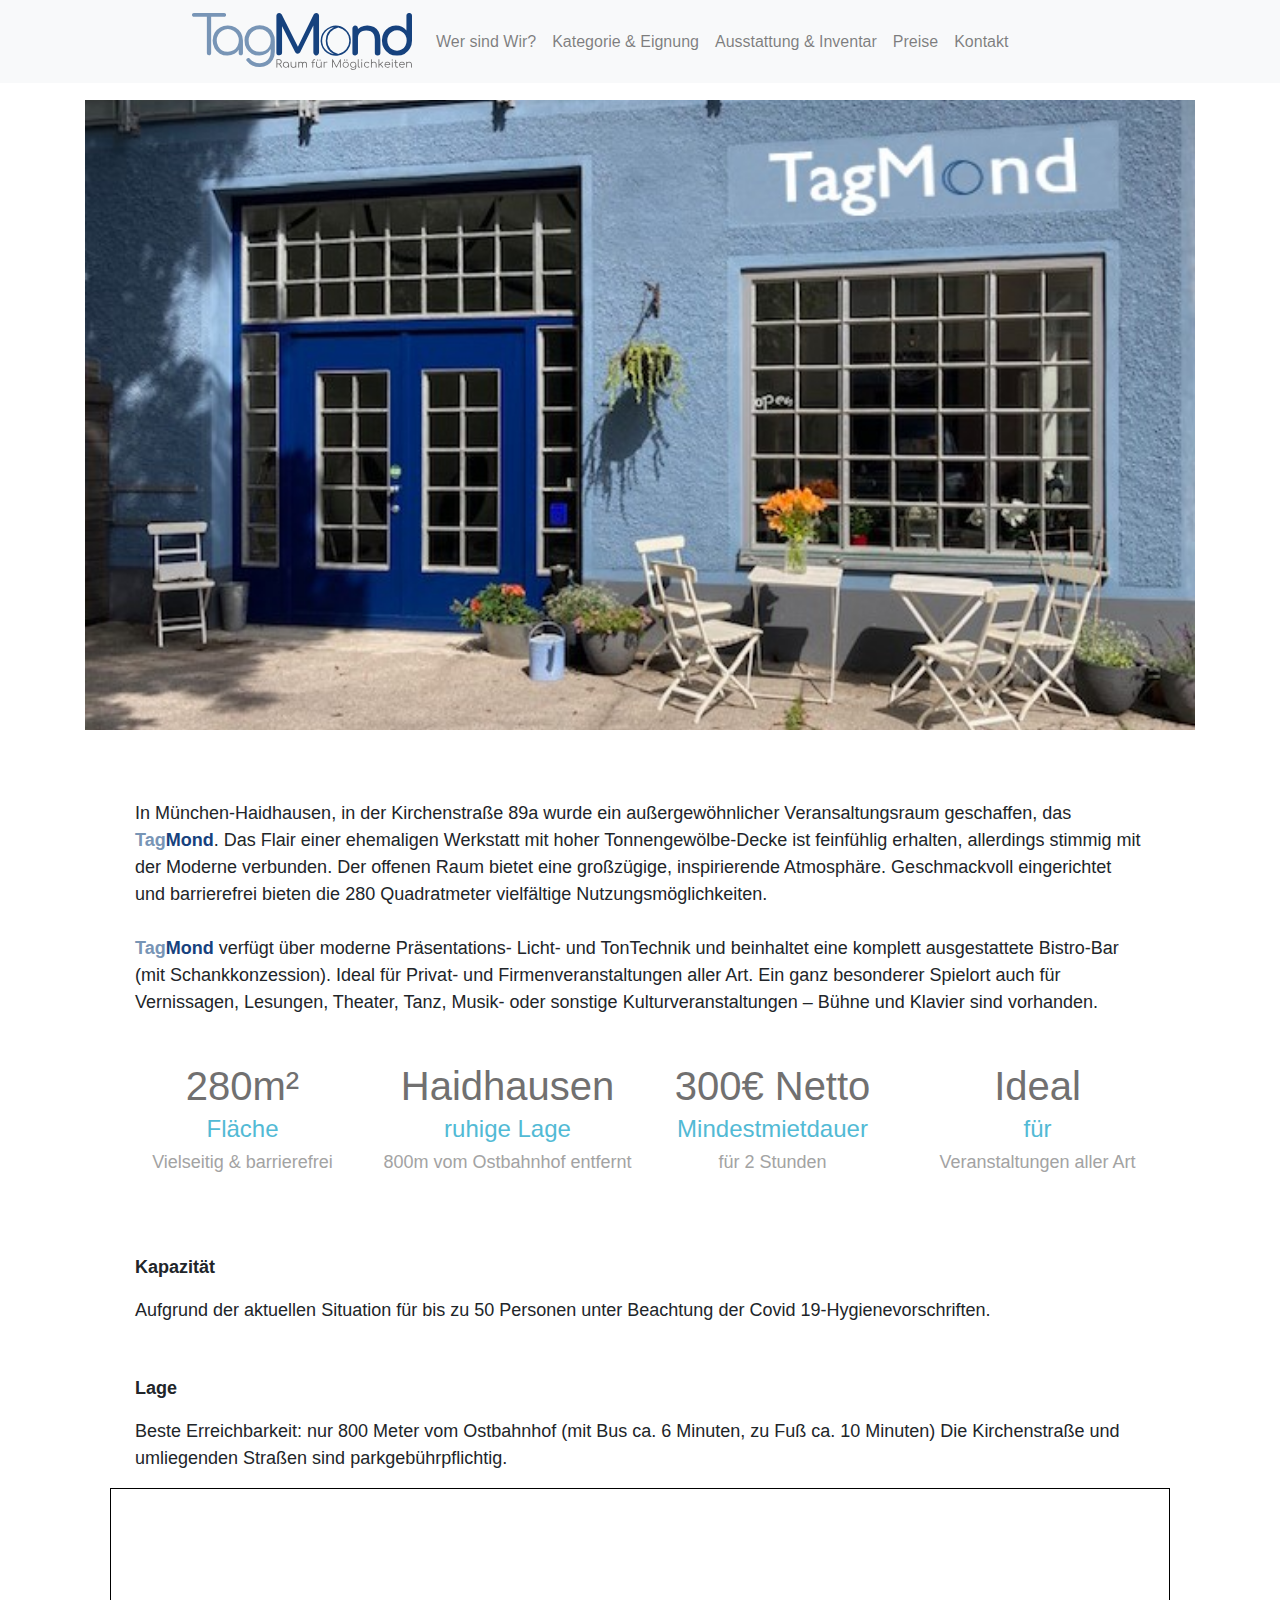
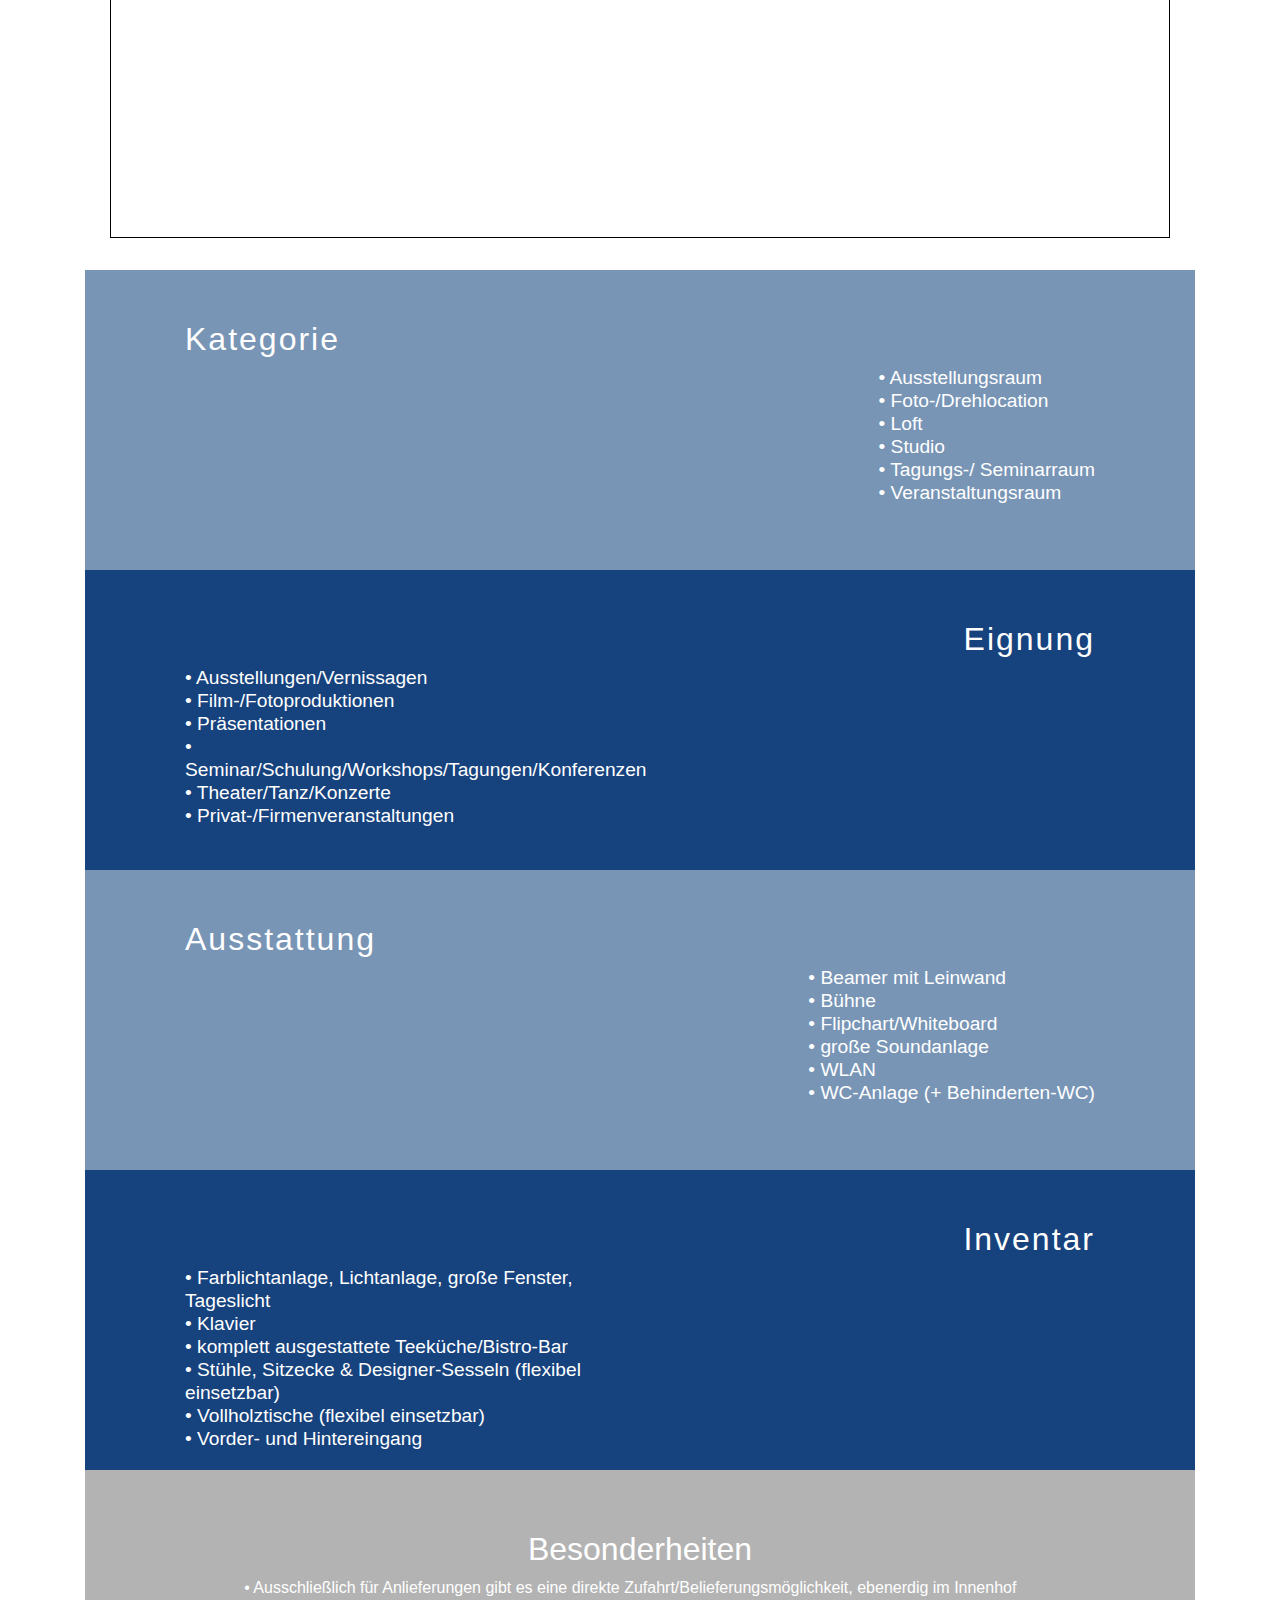
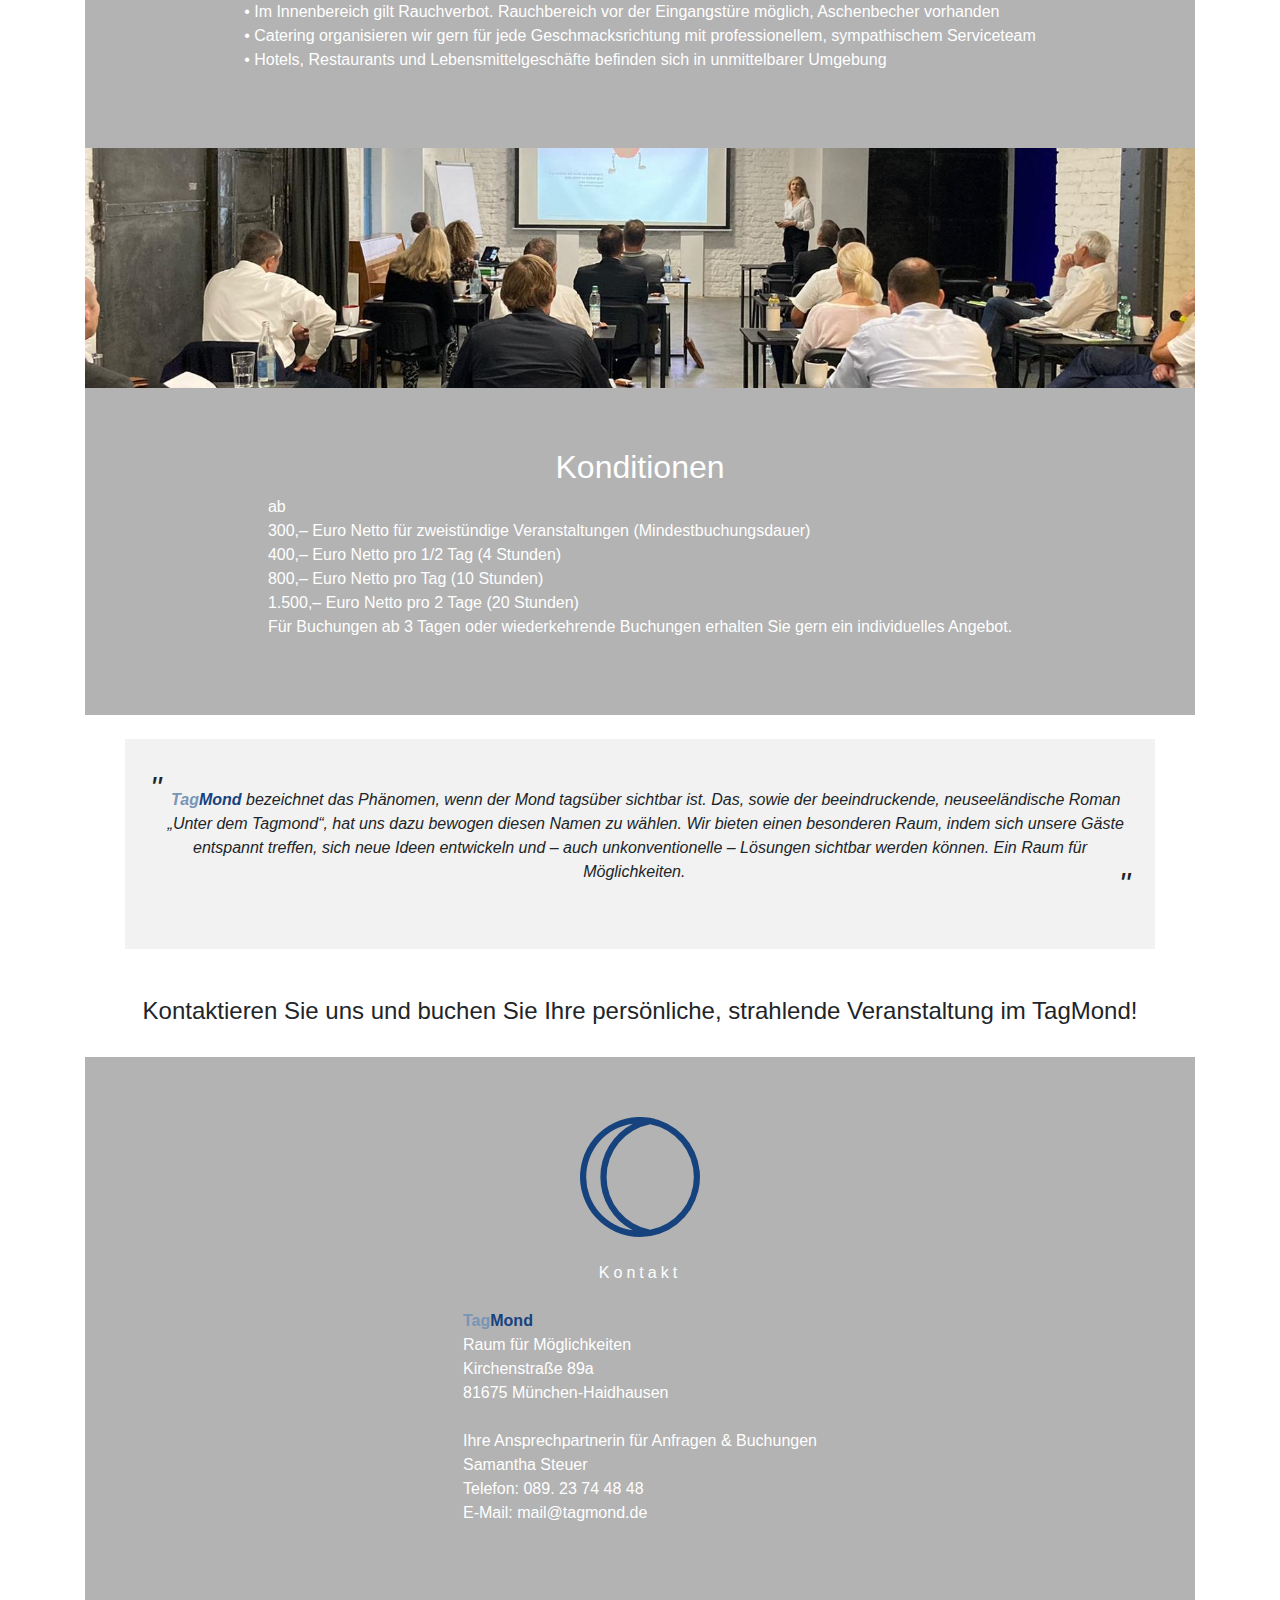
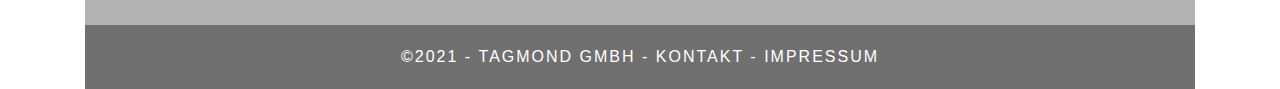
<file: index.html>
<!DOCTYPE html>
<html lang="en">
<head>
    <meta charset="UTF-8">
    <title>TagMond</title>

    <link rel="apple-touch-icon" sizes="57x57" href="favicon/apple-icon-57x57.png">
    <link rel="apple-touch-icon" sizes="60x60" href="favicon/apple-icon-60x60.png">
    <link rel="apple-touch-icon" sizes="72x72" href="favicon/apple-icon-72x72.png">
    <link rel="apple-touch-icon" sizes="76x76" href="favicon/apple-icon-76x76.png">
    <link rel="apple-touch-icon" sizes="114x114" href="favicon/apple-icon-114x114.png">
    <link rel="apple-touch-icon" sizes="120x120" href="favicon/apple-icon-120x120.png">
    <link rel="apple-touch-icon" sizes="144x144" href="favicon/apple-icon-144x144.png">
    <link rel="apple-touch-icon" sizes="152x152" href="favicon/apple-icon-152x152.png">
    <link rel="apple-touch-icon" sizes="180x180" href="favicon/apple-icon-180x180.png">
    <link rel="icon" type="image/png" sizes="192x192"  href="favicon/android-icon-192x192.png">
    <link rel="icon" type="image/png" sizes="32x32" href="favicon/favicon-32x32.png">
    <link rel="icon" type="image/png" sizes="96x96" href="favicon/favicon-96x96.png">
    <link rel="icon" type="image/png" sizes="16x16" href="favicon/favicon-16x16.png">
    <meta name="msapplication-TileColor" content="#ffffff">
    <meta name="msapplication-TileImage" content="/ms-icon-144x144.png">
    <meta name="theme-color" content="#ffffff">

    <link rel="stylesheet" href="singlePageTemplate.css">
    <link rel="stylesheet" href="https://stackpath.bootstrapcdn.com/bootstrap/4.3.1/css/bootstrap.min.css" integrity="sha384-ggOyR0iXCbMQv3Xipma34MD+dH/1fQ784/j6cY/iJTQUOhcWr7x9JvoRxT2MZw1T" crossorigin="anonymous">
    <script src="https://code.jquery.com/jquery-3.3.1.slim.min.js" integrity="sha384-q8i/X+965DzO0rT7abK41JStQIAqVgRVzpbzo5smXKp4YfRvH+8abtTE1Pi6jizo" crossorigin="anonymous"></script>
    <script src="https://cdnjs.cloudflare.com/ajax/libs/popper.js/1.14.7/umd/popper.min.js" integrity="sha384-UO2eT0CpHqdSJQ6hJty5KVphtPhzWj9WO1clHTMGa3JDZwrnQq4sF86dIHNDz0W1" crossorigin="anonymous"></script>
    <script src="https://stackpath.bootstrapcdn.com/bootstrap/4.3.1/js/bootstrap.min.js" integrity="sha384-JjSmVgyd0p3pXB1rRibZUAYoIIy6OrQ6VrjIEaFf/nJGzIxFDsf4x0xIM+B07jRM" crossorigin="anonymous"></script>
    <script src="https://ajax.googleapis.com/ajax/libs/jquery/3.5.1/jquery.min.js"></script>
    <link rel="stylesheet" href="styles.css">
</head>
<body>
<nav class="navbar navbar-expand-lg navbar-light bg-light sticky">
    <a class="navbar-brand" href="#">
        <img id="" width="220" height="auto" src="TagMondLogo.svg" alt="TagMond - Logo">
    </a>
    <button class="navbar-toggler" type="button" data-toggle="collapse" data-target="#navbarNav" aria-controls="navbarNav" aria-expanded="false" aria-label="Toggle navigation">
        <span class="navbar-toggler-icon"></span>
    </button>
    <div class="collapse navbar-collapse" id="navbarNav">
        <ul class="navbar-nav">
            <li class="nav-item ">
                <a class="nav-link" href="#WerSindWir">Wer sind Wir? <span class="sr-only">(current)</span></a>
            </li>
            <li class="nav-item">
                <a class="nav-link" href="#kunde">Kategorie & Eignung</a>
            </li>
            <li class="nav-item">
                <a class="nav-link" href="#eundi">Ausstattung & Inventar</a>
            </li>
            <li class="nav-item">
                <a class="nav-link" href="#preise">Preise</a>
            </li>
            <li class="nav-item">
                <a class="nav-link" href="#kontakt">Kontakt</a>
            </li>
        </ul>
    </div>
</nav>

<!-- Main Container -->
<div class="container">
    <!-- Navigation -->




    <!-- Hero Section -->

        <img alt="Kirchenstrasse 89a" id="heroImg" src="K89a_1.jpg">
    <span id="WerSindWir"></span>
<!--        <h2 class="hero_header">HERO <span class="light">LIGHT</span></h2>-->
<!--        <p class="tagline">Light is a simple one page website</p>-->

    <!-- About Section -->
    <section class="about" id="about">
        <h2 class="hidden">About</h2>
        <p class="about">In München-Haidhausen, in der Kirchenstraße 89a wurde ein außergewöhnlicher Veransaltungsraum geschaffen,
            das <span id="tag">Tag</span><span id="mond">Mond</span>. Das Flair einer ehemaligen Werkstatt mit hoher Tonnengewölbe-Decke ist feinfühlig erhalten,
            allerdings stimmig mit der Moderne verbunden. Der offenen Raum bietet eine großzügige, inspirierende

            Atmosphäre. Geschmackvoll eingerichtet und barrierefrei bieten die 280 Quadratmeter vielfältige Nutzungsmöglichkeiten.<br><br>

            <span id="tag">Tag</span><span id="mond">Mond</span> verfügt über moderne Präsentations- Licht- und TonTechnik und beinhaltet eine komplett ausgestattete
            Bistro-Bar (mit Schankkonzession). Ideal für Privat- und Firmenveranstaltungen aller Art. Ein ganz besonderer
            Spielort auch für Vernissagen, Lesungen, Theater, Tanz, Musik- oder sonstige Kulturveranstaltungen – Bühne und
            Klavier sind vorhanden.
        </p>

        <!-- Stats Gallery Section -->
        <div class="gallery">
            <div class="thumbnail">
                <h1 class="stats">280m²</h1>
                <h4>Fläche</h4>
                <p>Vielseitig & barrierefrei </p>
            </div>
            <div class="thumbnail">
                <h1 class="stats">Haidhausen</h1>
                <h4>ruhige Lage</h4>
                <p>800m vom Ostbahnhof entfernt</p>
            </div>
            <div class="thumbnail">
                <h1 class="stats">300€ Netto</h1>
                <h4>Mindestmietdauer</h4>
                <p>für 2 Stunden</p>
            </div>
            <div class="thumbnail">
                <h1 class="stats">Ideal</h1>
                <h4>für</h4>
                <p>Veranstaltungen aller Art</p>
            </div>
        </div>
        <p class="about"><b>Kapazität</b></p><br>
        <p class="about2">
Aufgrund der aktuellen Situation für bis zu 50 Personen unter Beachtung der Covid 19-Hygienevorschriften.
</p><br>
        <p class="about"><b>Lage</b></p><br>
<p class="about2">
Beste Erreichbarkeit: nur 800 Meter vom Ostbahnhof (mit Bus ca. 6 Minuten, zu Fuß ca. 10 Minuten)
Die Kirchenstraße und umliegenden Straßen sind parkgebührpflichtig.
</p>
        <br>
        <section >
            <iframe width="100%" height="350" frameborder="0" scrolling="no" marginheight="0" marginwidth="0" src="https://www.openstreetmap.org/export/embed.html?bbox=11.607055664062502%2C48.132450844372336%2C11.610939502716066%2C48.134115643404044&amp;layer=mapnik&amp;marker=48.13328255116978%2C11.608998120027536" style="border: 1px solid black"></iframe><br/><small></small>
        </section>

        <!--        <p class="text_column">Lorem ipsum dolor sit amet, consectetur adipisicing elit, sed do eiusmod tempor incididunt ut labore et dolore magna aliqua. Ut enim ad minim veniam, quis nostrud exercitation ullamco laboris nisi ut aliquip ex ea commodo consequat. Duis aute irure dolor in reprehenderit in voluptate velit esse cillum dolore eu fugiat nulla pariatur. </p>-->
        <!--        <p class="text_column">Lorem ipsum dolor sit amet, consectetur adipisicing elit, sed do eiusmod tempor incididunt ut labore et dolore magna aliqua. Ut enim ad minim veniam, quis nostrud exercitation ullamco laboris nisi ut aliquip ex ea commodo consequat. Duis aute irure dolor in reprehenderit in voluptate velit esse cillum dolore eu fugiat nulla pariatur. </p>-->
    </section><span id="kunde"></span>
    <p class="about2">
    <!-- Parallax Section -->
    <section class="bannerLeft">
        <h2 class="parallaxLeft">Kategorie</h2>
        <p class="parallax_descriptionLeft">
            • Ausstellungsraum<br>
            • Foto-/Drehlocation<br>
            • Loft<br>
            • Studio<br>
            • Tagungs-/ Seminarraum<br>
            • Veranstaltungsraum
        </p>
    </section>
    <section class="bannerRight">
        <h2 class="parallaxRight">Eignung</h2>
        <p class="parallax_description">
            • Ausstellungen/Vernissagen<br>
            • Film-/Fotoproduktionen<br>
            • Präsentationen<br>
            • Seminar/Schulung/Workshops/Tagungen/Konferenzen<br>
            • Theater/Tanz/Konzerte<br><span id="eundi"></span>
            • Privat-/Firmenveranstaltungen
        </p>
    </section>
    <section class="bannerLeft">
        <h2 class="parallaxLeft">Ausstattung</h2>
        <p class="parallax_descriptionLeft">
            • Beamer mit Leinwand<br>
            • Bühne <br>
            • Flipchart/Whiteboard <br>
            • große Soundanlage <br>
            • WLAN <br>
            • WC-Anlage (+ Behinderten-WC)
        </p>
    </section>
    <section class="bannerRight">
        <h2 class="parallaxRight">Inventar</h2>
            <p class="parallax_description">
                • Farblichtanlage, Lichtanlage, große Fenster, Tageslicht<br>
                • Klavier<br>
                • komplett ausgestattete Teeküche/Bistro-Bar<br>
                • Stühle, Sitzecke & Designer-Sesseln (flexibel einsetzbar)<br>
                • Vollholztische (flexibel einsetzbar)<br>
                • Vorder- und Hintereingang
            </p>
    </section>
    <section class="footer_banner">
        <h2 style="color: #FFFFFF" class="">Besonderheiten</h2>
        <p class="kontakt">
            • Ausschließlich für Anlieferungen gibt es eine direkte Zufahrt/Belieferungsmöglichkeit, ebenerdig im Innenhof<br>
            • Im Innenbereich gilt Rauchverbot. Rauchbereich vor der Eingangstüre möglich, Aschenbecher vorhanden<br>
            • Catering organisieren wir gern für jede Geschmacksrichtung mit professionellem, sympathischem Serviceteam<br>
            • Hotels, Restaurants und Lebensmittelgeschäfte befinden sich in unmittelbarer Umgebung
        </p>

    </section>
    <section>
        <div id="slideshow"><span id="preise"></span>
            <div>
                <img class="slideShowIMG" src="SK_Vortrag1.jpg">
            </div>
            <div>
                <img class="slideShowIMG" src="K89a_2.jpeg">
            </div>
            <div>
                <img class="slideShowIMG" src="TagMond_Barbereich.jpg">
            </div>
        </div>

    </section>
    <section class="footer_banner">
        <h2 style="color: #FFFFFF"  class="">Konditionen</h2>
        <p class="kontakt">
            ab<br>
            300,– Euro Netto für zweistündige Veranstaltungen (Mindestbuchungsdauer)<br>
            400,– Euro Netto pro 1/2 Tag (4 Stunden)<br>
            800,– Euro Netto pro Tag (10 Stunden)<br>
            1.500,– Euro Netto pro 2 Tage (20 Stunden)<br>
            Für Buchungen ab 3 Tagen oder wiederkehrende Buchungen erhalten Sie gern ein individuelles Angebot.
        </p>
    </section>
    <!-- More Info Section -->
  <!--  <footer>
        <article class="footer_column">
            <h3>ABOUT</h3>
            <img src="TagMondRing.svg" alt="" width="120" height="120" class="cards"/>
            <p>• Ausstellungsraum<br>
                • Foto-/Drehlocation<br>
                • Loft<br>
                • Studio<br>
                • Tagungs-/ Seminarraum<br>
                • Veranstaltungsraum </p>
        </article>
        <article class="footer_column">
            <h3>LOCATION</h3>
            <img src="TagMondRing.svg" alt="" width="120" height="120" class="cards"/>
            <p>• Ausstellungen/ Vernissagen<br>
                • Film-/ Fotoproduktionen<br>
                • Präsentationen<br>
                • Seminar / Schulung / Workshops / Tagungen / Konferenzen<br>
                • Theater / Tanz / Konzerte<br>
                • Privat-/ Firmenveranstaltungen </p>
        </article>
    </footer>-->
    <!-- Footer Section -->
    <section>
        <br>
        <div class="quote">
            <p style="font-size: xx-large; float: left">"</p><br>
            <span id="tag">Tag</span><span id="mond">Mond</span> bezeichnet das Phänomen, wenn der Mond tagsüber sichtbar ist. Das, sowie der beeindruckende,
            neuseeländische Roman „Unter dem Tagmond“, hat uns dazu bewogen diesen Namen zu wählen.
            Wir bieten einen besonderen Raum, indem sich unsere Gäste entspannt treffen, sich neue Ideen entwickeln und –
            auch unkonventionelle – Lösungen sichtbar werden können.
            Ein Raum für Möglichkeiten.
            <p style="float: right; font-size: xx-large">"</p>
        </div>

    </section>
    <br>
    <div class="cta">
        <span id="kontakt"></span>
        <br>

        <h4>Kontaktieren Sie uns und buchen Sie Ihre persönliche, strahlende Veranstaltung im TagMond!</h4><br>
    </div>
    <section class="footer_banner" id="contact">
        <img class="circleIMG" src="TagMondRing.svg" alt="" /><br><br>
        <h2 class="hidden">Footer Banner Section </h2>
        <p class="hero_header">Kontakt</p><br>
        <p class="kontakt">
        <span id="tag">Tag</span><span id="mond">Mond</span><br>
        Raum für Möglichkeiten<br>
        Kirchenstraße 89a<br>
        81675 München-Haidhausen<br><br>
        Ihre Ansprechpartnerin für Anfragen & Buchungen<br>
        Samantha Steuer<br>
        Telefon: 089. 23 74 48 48<br>
        E-Mail: <a href="mailto:mail@tagmond.de">mail@tagmond.de</a>
        </p>
        <br>
        <br>
    </section>
    <!-- Copyrights Section -->
    <div class="copyright">&copy;2021 - <strong>TagMond GmbH</strong> - <a href="mailto:mail@tagmond.de">Kontakt</a> - <a href="impressum.html">Impressum</a></div>
</div>
<!-- Main Container Ends -->

</body>
</html>

<script>
    $("#slideshow > div:gt(0)").hide();

    setInterval(function() {
        $('#slideshow > div:first')
            .fadeOut(0)
            .next()
            .fadeIn(0)
            .end()
            .appendTo('#slideshow');
    }, 3000);
</script>
</file>
<file: singlePageTemplate.css>
@charset "UTF-8";
/* Body */
body {
	font-family: source-sans-pro;
	background-color: #f2f2f2;
	margin-top: 0px;
	margin-right: 0px;
	margin-bottom: 0px;
	margin-left: 0px;
	font-style: normal;
	font-weight: 200;

}
/* Container */
.container {
	width: 90%;
	margin-left: auto;
	margin-right: auto;
	height: 1000px;
	background-color: #FFFFFF;
	padding-top: 100px;
}
/* Navigation */
header {
	width: 100%;
	height: 5%;
	background-color: #52bad5;
	border-bottom: 1px solid #2C9AB7;
}
.logo {
	color: #fff;
	font-weight: bold;
	width: 10%;
	float: left;
	margin-top: 15px;
	margin-left: 25px;
	letter-spacing: 4px;
}/*
nav {
	float: right;
	width: 50%;
	text-align: right;
	margin-right: 25px;
}
header nav ul {
	list-style: none;
	float: right;
}
nav ul li {
	float: left;
	color: #FFFFFF;
	font-size: 14px;
	text-align: left;
	margin-right: 25px;
	letter-spacing: 2px;
	font-weight: bold;
	transition: all 0.3s linear;
}
ul li a {
	color: #FFFFFF;
	text-decoration: none;
}
ul li:hover a {
	color: #2C9AB7;
}*/
.hero_header {
	color: #FFFFFF;
	text-align: center;
	margin-top: 0px;
	margin-right: 0px;
	margin-bottom: 0px;
	margin-left: 0px;
	letter-spacing: 4px;
}
/* Hero Section */
.hero {
	background-color: #B3B3B3;
	padding-top: 150px;
	padding-bottom: 150px;
}
.light {
	font-weight: bold;
	color: #717070;
}
.tagline {
	text-align: center;
	color: #FFFFFF;
	margin-top: 4px;
	font-weight: lighter;
	text-transform: uppercase;
	letter-spacing: 1px;
}
/* About Section */
.text_column {
	width: 29%;
	text-align: justify;
	font-weight: lighter;
	line-height: 25px;
	float: left;
	padding-left: 20px;
	padding-right: 20px;
	color: #A3A3A3;
}
.about {
	padding-left: 25px;
	padding-right: 25px;
	padding-top: 35px;
	display: inline-block;
	background-color: #FFFFFF;
	margin-top: 0px;
}
/* Stats Gallery */
.stats {
	color: #717070;
	margin-bottom: 5px;
}
.gallery {
	clear: both;
	display: inline-block;
	width: 100%;
	background-color: #FFFFFF;
	/* [disabled]min-width: 400px;
*/
	padding-bottom: 35px;
	padding-top: 0px;
	margin-top: -5px;
	margin-bottom: 0px;
}
.thumbnail {
	width: 25%;
	text-align: center;
	float: left;
	margin-top: 35px;
}
.gallery .thumbnail h4 {
	margin-top: 5px;
	margin-right: 5px;
	margin-bottom: 5px;
	margin-left: 5px;
	color: #52BAD5;
}
.gallery .thumbnail p {
	margin-top: 0px;
	margin-right: 0px;
	margin-bottom: 0px;
	margin-left: 0px;
	color: #A3A3A3;
}
/* Parallax Section */
.banner {
	background-color: #2D9AB7;
	height: 400px;
	background-attachment: fixed;
	background-size: cover;
	background-repeat: no-repeat;
}
.parallax {
	color: #FFFFFF;
	text-align: right;
	padding-right: 100px;
	padding-top: 110px;
	letter-spacing: 2px;
	margin-top: 0px;
}
.parallax_description {
	color: #FFFFFF;
	text-align: right;
	padding-right: 100px;
	width: 30%;
	float: right;
	font-weight: lighter;
	line-height: 23px;
	margin-top: 0px;
	margin-right: 0px;
	margin-bottom: 0px;
	margin-left: 0px;
}
/* More info */
footer {
	background-color: #FFFFFF;
	padding-bottom: 35px;
}
.footer_column {
	width: 50%;
	text-align: center;
	padding-top: 30px;
	float: left;
}
footer .footer_column h3 {
	color: #B3B3B3;
	text-align: center;
}
footer .footer_column p {
	color: #717070;
	background-color: #FFFFFF;
}
.cards {
	width: 100%;
	height: auto;
	max-width: 400px;
	max-height: 200px;
}
footer .footer_column p {
	padding-left: 30px;
	padding-right: 30px;
	text-align: justify;
	line-height: 25px;
	font-weight: lighter;
	margin-left: 20px;
	margin-right: 20px;
}
.button {
	width: 200px;
	margin-top: 40px;
	margin-right: auto;
	margin-bottom: auto;
	margin-left: auto;
	padding-top: 20px;
	padding-right: 10px;
	padding-bottom: 20px;
	padding-left: 10px;
	text-align: center;
	vertical-align: middle;
	border-radius: 0px;
	text-transform: uppercase;
	font-weight: bold;
	letter-spacing: 2px;
	border: 3px solid #FFFFFF;
	color: #FFFFFF;
	transition: all 0.3s linear;
}
.button:hover {
	background-color: #FEFEFE;
	color: #C4C4C4;
	cursor: pointer;
}
.copyright {
	text-align: center;
	padding-top: 20px;
	padding-bottom: 20px;
	background-color: #717070;
	color: #FFFFFF;
	text-transform: uppercase;
	font-weight: lighter;
	letter-spacing: 2px;
	border-top-width: 2px;
}
.footer_banner {
	background-color: #B3B3B3;
	padding-top: 60px;
	padding-bottom: 60PX;
	margin-bottom: 0px;
	background-repeat: repeat;
	text-align: center;
}
footer {
	display: inline-block;
}
.hidden {
	display: none;
}

/* Mobile */
@media (max-width: 320px) {
.logo {
	width: 100%;
	text-align: center;
	margin-top: 13px;
	margin-right: 0px;
	margin-bottom: 0px;
	margin-left: 0px;
}
.container header nav {
	margin-top: 0px;
	margin-right: 0px;
	margin-bottom: 0px;
	margin-left: 0px;
	width: 100%;
	float: none;
	display: none;
}
header nav ul {
}
nav ul li {
	margin-top: 0px;
	margin-right: 0px;
	margin-bottom: 0px;
	margin-left: 0px;
	width: 100%;
	text-align: center;
}
.text_column {
	width: 100%;
	text-align: justify;
	padding-top: 0px;
	padding-right: 0px;
	padding-bottom: 0px;
	padding-left: 0px;
}
.thumbnail {
	width: 100%;
}
.footer_column {
	width: 100%;
	margin-top: 0px;
}
.parallax {
	text-align: center;
	margin-top: 0px;
	margin-right: 0px;
	margin-bottom: 0px;
	margin-left: 0px;
	padding-top: 40%;
	padding-right: 0px;
	padding-bottom: 0px;
	padding-left: 0px;
	width: 100%;
	font-size: 18px;
}
.parallax_description {
	padding-top: 0px;
	padding-right: 0px;
	padding-bottom: 0px;
	padding-left: 0px;
	width: 90%;
	margin-top: 25px;
	margin-right: 0px;
	margin-bottom: 0px;
	margin-left: 12px;
	float: none;
	text-align: center;
}
.banner {
	background-color: #2D9AB7;
	background-image: none;
}
.tagline {
	margin-top: 20px;
	line-height: 22px;
}
.hero_header {
	padding-left: 10px;
	padding-right: 10px;
	line-height: 22px;
	text-align: center;
}
}

/* Small Tablets */
@media (min-width: 321px)and (max-width: 767px) {
.logo {
	width: 100%;
	text-align: center;
	margin-top: 13px;
	margin-right: 0px;
	margin-bottom: 0px;
	margin-left: 0px;
	color: #043745;
}
.container header nav {
	margin-top: 0px;
	margin-right: 0px;
	margin-bottom: 0px;
	margin-left: 0px;
	width: 100%;
	float: none;
	overflow: auto;
	display: inline-block;
	background: #52bad5;
}
header nav ul {
	padding: 0px;
	float: none;
}
nav ul li {
	margin-top: 0px;
	margin-right: 0px;
	margin-bottom: 0px;
	margin-left: 0px;
	width: 100%;
	text-align: center;
	padding-top: 8px;
	padding-bottom: 8px;
}
.text_column {
	width: 100%;
	text-align: left;
	padding-top: 0px;
	padding-right: 0px;
	padding-bottom: 0px;
	padding-left: 0px;
}
.thumbnail {
	width: 100%;
}
.footer_column {
	width: 100%;
	margin-top: 0px;
}
.parallax {
	text-align: center;
	margin-top: 0px;
	margin-right: 0px;
	margin-bottom: 0px;
	margin-left: 0px;
	padding-top: 40%;
	padding-right: 0px;
	padding-bottom: 0px;
	padding-left: 0px;
	width: 100%;
	font-size: 18px;
}
.parallax_description {
	padding-top: 0px;
	padding-right: 0px;
	padding-bottom: 0px;
	padding-left: 0px;
	margin-top: 30%;
	margin-right: 0px;
	margin-bottom: 0px;
	margin-left: 0px;
	float: none;
	width: 100%;
	text-align: center;
}
.thumbnail {
	width: 50%;
}
.parallax {
	margin-top: 0px;
	margin-right: 0px;
	margin-bottom: 0px;
	margin-left: 0px;
	padding-right: 0px;
	padding-bottom: 0px;
	padding-left: 0px;
	padding-top: 20%;
}
.parallax_description {
	margin-top: 0px;
	margin-right: 0px;
	margin-bottom: 0px;
	margin-left: 0px;
	width: 100%;
	padding-top: 30px;
}
.banner {
	padding-left: 20px;
	padding-right: 20px;
}
.footer_column {
	width: 100%;
}
}

/* Small Desktops */
@media (min-width: 768px) and (max-width: 1096px) {
.text_column {
	width: 100%;
}
.thumbnail {
	width: 50%;
}
.text_column {
	width: 100%;
	margin-top: 0px;
	margin-right: 0px;
	margin-bottom: 0px;
	margin-left: 0px;
	padding-top: 0px;
	padding-right: 0px;
	padding-bottom: 0px;
	padding-left: 0px;
}
.banner {
	margin-top: 0px;
	padding-top: 0px;
}
}
</file>
<file: styles.css>
nav{
    z-index: 9999;
}
#headerLogo{
    height: 70px;
    width: auto;
    padding: 5px;
}
.sticky{
    position: fixed;
    top: 0;
    width: 100%;
    padding-left: 15%;
    padding-right: 15%;

}
.about{
    font-size: large;
}

#heroImg{
    object-fit: cover;
    height: 70%;
    width: 100%;

}

.copyright a, a:hover{
  text-decoration: none !important;
  color: #FFFFFF;
}
.cards {
    width: 50%;
    height: 50%;
    max-height: 70px;
    margin: 20px;
}
.about2{
    padding-left: 25px;
    padding-right: 25px;
    display: inline-block;
    background-color: #FFFFFF;
    margin-top: 0px;
}
.parallaxLeft {
    color: #FFFFFF;
    text-align: left;
    padding-left: 100px;
    padding-top: 50px;
    letter-spacing: 2px;
    margin-top: 0px;
}

.bannerLeft {
    background-color: #7895b6;
    height: 300px;
    background-attachment: fixed;
    background-size: cover;
    background-repeat: no-repeat;
}
.parallax_descriptionLeft {
    color: #FFFFFF;
    text-align: left;
    padding-right: 100px;

    float: right;
    font-weight: lighter;
    line-height: 23px;
    font-size: larger;
    margin-top: 0px;
    margin-right: 0px;
    margin-bottom: 0px;
    margin-left: 0px;
}
.parallax_description {
    color: #FFFFFF;
    text-align: left;
    padding-left: 100px;
    width: 60%;
    float: left;
    font-weight: lighter;
    line-height: 23px;
    font-size: larger;
    margin-top: 0px;
    margin-right: 0px;
    margin-bottom: 0px;
    margin-left: 0px;
}

.parallaxRight {
    color: #FFFFFF;
    text-align: right;
    padding-right: 100px;
    padding-top: 50px;
    letter-spacing: 2px;
    margin-top: 0px;
}
.bannerRight {
    background-color: #16427e;
    height: 300px;
    background-attachment: fixed;
    background-size: cover;
    background-repeat: no-repeat;
}

#slideshow {
    width: 100%;
    height: 240px;
    position: relative;
    margin: auto;
    background-color: #B3B3B3;

}

#slideshow > div {
    overflow: hidden;
    height: inherit;

}
.slideShowIMG{
    width: 100%;
    height: auto;
    object-fit: cover;
    z-index: auto;
}

.kontakt{
    color: #FFFFFF;
    text-align: left;
    display: inline-block;
}
.kontakt a{
    text-decoration: none !important;
    color: #FFFFFF;
}
.circleIMG{
    text-align: center;
    max-width: 120px;
    max-height: 120px;
}
.quote{
    padding: 25px;

    display: inline-block;
    /* background-color: #FFFFFF; */
    margin-right: 40px;

    font-style: italic;
    text-align: center;
    margin-left: 40px;
    background-color: #f2f2f2;

}
.cta{
    font-weight: bold;
    text-align: center;

}
#tag{
    color: #7895b6;
    font-weight: bold;
}
#mond{
    color: #16427e;
    font-weight: bold;
}
</file>
